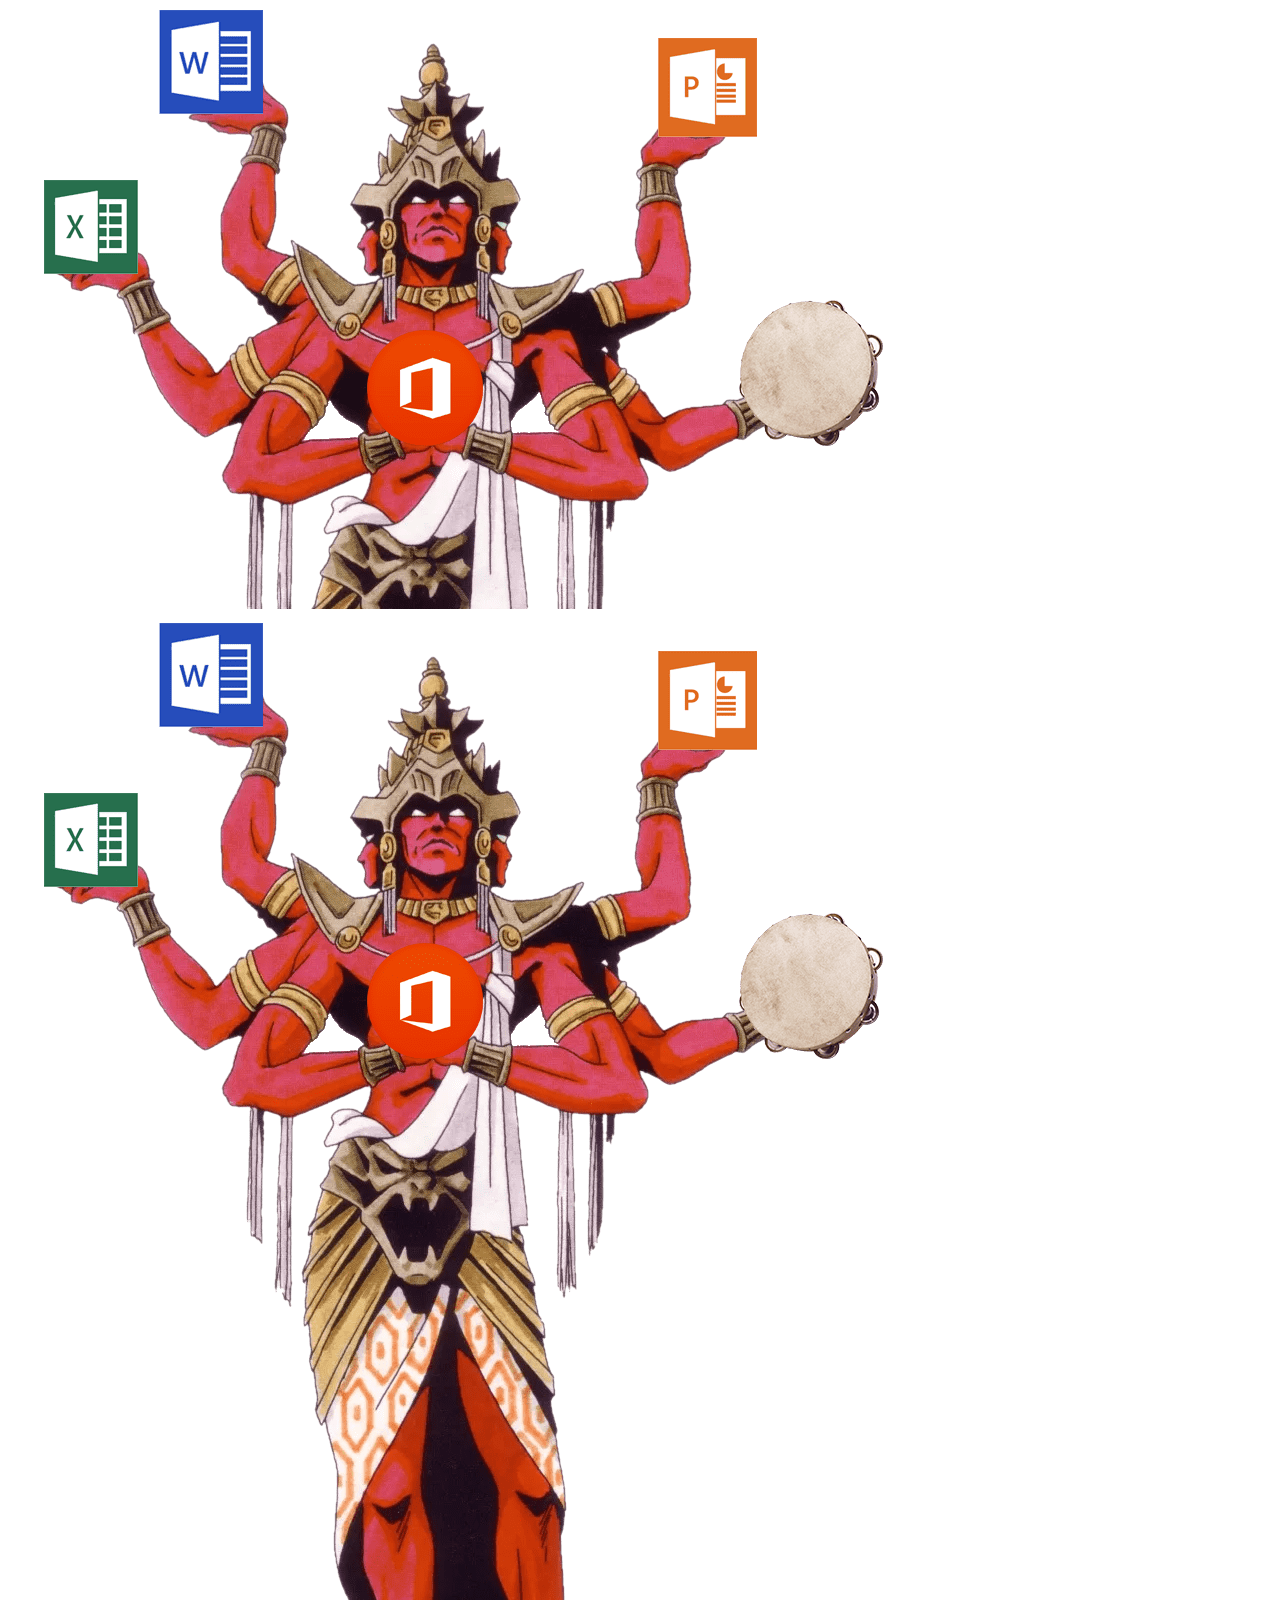
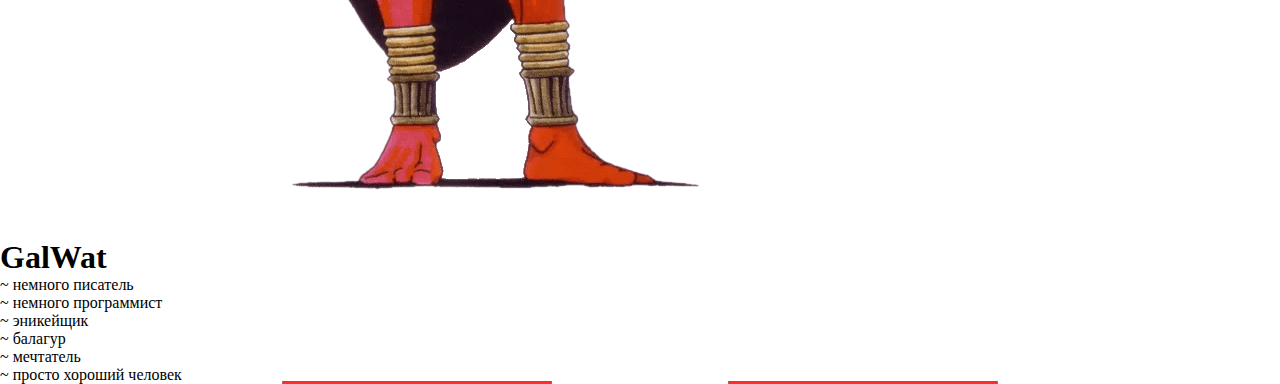
<file: index.html>
<!DOCTYPE html>
<html lang="ru">
<head>
  <link href="https://fonts.googleapis.com/css?family=Neucha&display=swap" rel="stylesheet">
  <meta charset='UTF-8'>
  <meta name="viewport" content="width=device-width, initial-scale=1.0">
  <meta name="yandex-verification" content="dc7a3e870a8bc0d7" />
  <title>GalWat</title>
  <link href='css/style.css' rel='stylesheet'>
  <link href='css/index.css' rel='stylesheet'>
</head>

<body>

  <main class="about">
    <img class="img-alt" src="img/avatar-900px.png" alt="Шива">
    <img class="img-main" src="img/avatar.png" alt="Шива">
    <div>
      <h1>GalWat</h1>
      <ul>
        <li>~ немного писатель</li>
        <li>~ немного программист</li>
        <li>~ эникейщик</li>
        <li>~ балагур</li>
        <li>~ мечтатель</li>
        <li>~ просто хороший человек</li>
      </ul>
    </div>
  </main>

  <footer>
    <nav>
      <a href="writing.html"><img src="img/tales.svg" alt="Рассказы"></a>
      <a href="programming.html"><img src="img/programmes.svg" alt="Программы"></a>
    </nav>
  </footer>

</body>
</html>
</file>
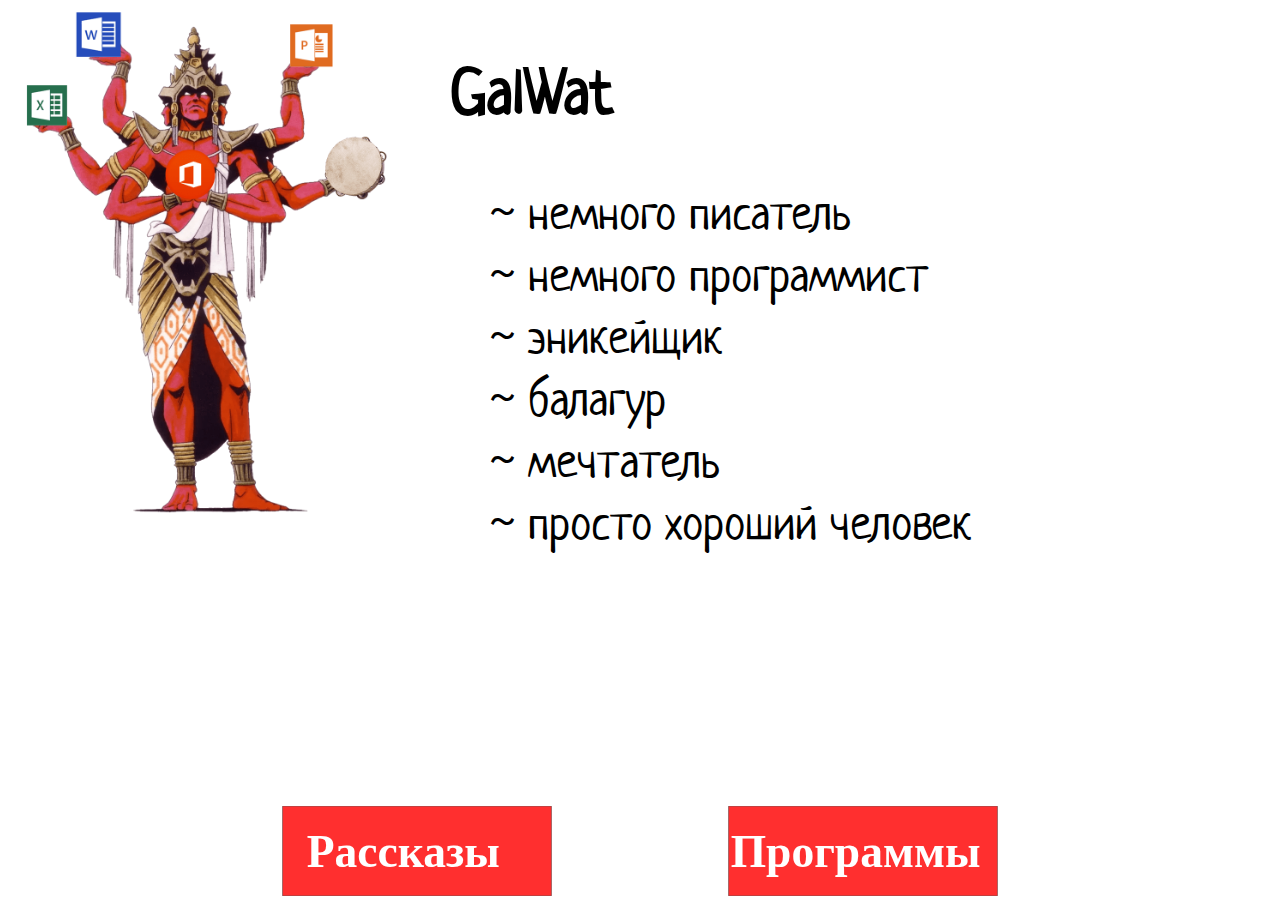
<file: about.html>
<!DOCTYPE html>
<html lang="ru">
<head>
  <link href="https://fonts.googleapis.com/css?family=Neucha&display=swap" rel="stylesheet">
  <meta charset='UTF-8'>
  <meta name="viewport" content="width=device-width, initial-scale=1.0">
  <meta name="yandex-verification" content="dc7a3e870a8bc0d7" />
  <title>GalWat</title>
  <link href='css/style.css' rel='stylesheet'>
  <link href='css/about.css' rel='stylesheet'>
</head>

<body>

  <main class="about">
    <img class="img-alt" src="img/avatar-900px.png" alt="Шива">
    <img class="img-main" src="img/avatar.png" alt="Шива">
    <div>
      <h1>GalWat</h1>
      <ul>
        <li>~ немного писатель</li>
        <li>~ немного программист</li>
        <li>~ эникейщик</li>
        <li>~ балагур</li>
        <li>~ мечтатель</li>
        <li>~ просто хороший человек</li>
      </ul>
    </div>
  </main>

  <footer>
    <nav>
      <a href="writing.html"><img src="img/tales.svg" alt="Рассказы"></a>
      <a href="programming.html"><img src="img/programmes.svg" alt="Программы"></a>
    </nav>
  </footer>

</body>
</html>
</file>
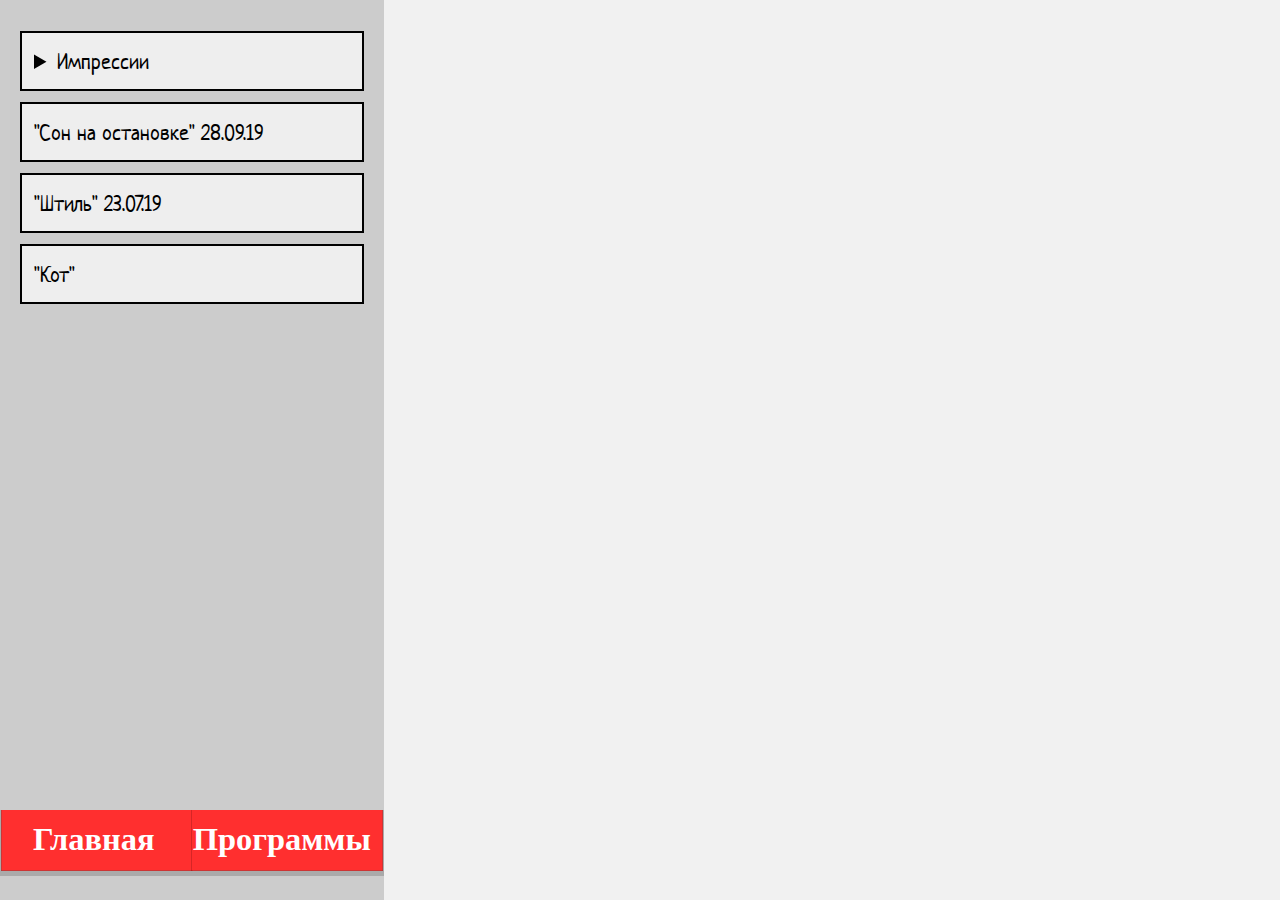
<file: writing.html>
<!DOCTYPE html>
<html lang="ru">

<head>
    <link href="https://fonts.googleapis.com/css?family=Merriweather&display=swap" rel="stylesheet">
    <link href="https://fonts.googleapis.com/css?family=Neucha&display=swap" rel="stylesheet">
    <meta charset='UTF-8'>
    <meta name="viewport" content="width=device-width">
    <title>GW Writing</title>
    <link href='css/writing.css' rel='stylesheet'>
</head>

<body>
    <section>
        <div class="list">
            
            <details><summary>Импрессии</summary>
                
                <input value='"Отчаяние" 28.09.19' onclick=choose(name) type="button" name="Imp-Despair"> 
                <input value='"Отвращение" 21.07.19' onclick=choose(name) type="button" name="Imp-Disgust"> 
                <input value='"Cтрах" 05.07.19' onclick=choose(name) type="button" name="Imp-Fear"> 
                <input value='"Счастье" 05.07.19' onclick=choose(name) type="button" name="Imp-Happiness"> 
                <input value='"Усталость" 05.07.19' onclick=choose(name) type="button" name="Imp-Weakness"> 
            </details>
            
            <input value='"Cон на остановке" 28.09.19' onclick=choose(name) type="button" name="BusStop-Dream"> 
            <input value='"Штиль" 23.07.19' onclick=choose(name) type="button" name="Calm"> 
            <input value='"Кот"' onclick=choose(name) type="button" name="CatOnCeil"> 
        </div>

        <nav class="menu">
            <a href="index.html"><img src="img/home.svg" alt="Домой"></a>
            <a href="programming.html"><img src="img/programmes.svg" alt="Программы"></a>
        </nav>
    </section>

    <main>
        <article>
            
            <div id="Imp-Despair" style="display: none;">
                 
                <p>Я не смогу. Это бесполезно. Мне никогда не выбраться отсюда, никогда не понять этого места.</p>  
                <p>Кто я?! Почему я здесь?!</p>  
                <p>Может, отсюда вообще нет выхода! Я совершенно ничего не помню... Не помню, кем был и как оказался здесь.</p>  
                <p>И этот дождь. Да я умру раньше, чем увижу ясное небо!</p>  
                <p>Я не хочу мыслить, не хочу жить. Господи, прекрати мою жизнь! Я прошу тебя!</p>  
                <p>Но тебя не существует... Я совершенно один в этом безмолвном и холодном мире.</p>  
                <p>И я устал.</p> 
            </div>
            
            <div id="Imp-Disgust" style="display: none;">
                 
                <p>Мерзкий дождь!</p>  
                <p>Отвратительная сырость проникает в каждую ниточку одежды, заставляя ежиться и дрожать от холода. Сорвать бы с себя эту сырость и выбросить прочь, как можно дальше. Будто она въелась в меня, стала неприятной, но неотъемлемой частью меня самого.</p>  
                <p>С большим трудом вдыхаю тяжелый, насыщенный влагой воздух. О, как отвратительно может быть дыхание!</p>  
                <p>Назойливые, словно туча мошкары, удары капель, от которых некуда скрыться.</p>  
                <p>Даже сам я отвратителен себе, но... кто я?</p>  
                <p>Я в отчаянии.</p> 
            </div>
            
            <div id="Imp-Fear" style="display: none;">
                 
                <p>Страх.</p>  
                <p>Мне страшно. Я совершенно один... И этот проклятый дождь.</p>  
                <p>Невыносимый стук каждой капли похож на шаги. Это может оказаться что угодно. Клубящаяся темнота давит на меня, заслоняя небо. Голубое, светлое небо! Я отдам все, лишь бы этот кошмар скорее кончился!</p>  
                <p>Липкий страх окутывает меня, держит в своих цепких лапах, играет мной, заставляя дрожать и сомневаться. Я лишь песчинка в этом мире, полном опасностей.</p>  
                <p>Прошу, оставь меня!</p>  
                <p>Но... Кто я? За что я здесь? Боже, как я хочу знать это!</p>  
                <p>Я отвратителен.</p> 
            </div>
            
            <div id="Imp-Happiness" style="display: none;">
                 
                <p>Дождик! Как здорово!</p>  
                <p>Интересно, а куда это я попал? Хотя нет. Не интересно.</p>  
                <p>Дождик!</p>  
                <p>Капли со звоном разбиваются о листья, дорогу, крышу. Обожаю этот звук: тук! тук! тук! Будто тысячи хрустальных молоточков отбивают одним им известную мелодию. Кажется, весь мир радуется дождю! Ведь он приносит с собой жизнь!</p>  
                <p>Но... Почему здесь никого нет? Кто я?</p>  
                <p>Пожалуй, это неважно, если у меня нет ответов.</p>  
                <p>Но... это страшно.</p> 
            </div>
            
            <div id="Imp-Weakness" style="display: none;">
                 
                <p>Усталость. Она повсюду.</p>  
                <p>Кажется, будто капли устали рушиться с неба, земля устала от нескончаемого дождя, а я устал следить за течением судьбы.</p>  
                <p>Дождь продолжается. Свинцово-серые облака угрожающе нависают над мрачным миром, словно в решимости задавить его, невыносимо медленно обрушившись вниз.</p>  
                <p>Тяжелый стук раздаётся со всех сторон, проникает в разум и не дает забыться. Тупые удары капель преследуют меня и отзываются во мне глухой болью потревоженного сознания.</p>  
                <p>Дождь...</p>  
                <p>Сколько он уже идет, дождь?</p>  
                <p>Я устал. Ведь так не может продолжаться вечно. Или...</p>  
                <p>Как давно я здесь? Кто я?</p>  
                <p>У меня есть только вопросы и ни одного ответа.</p>  
                <p>Но, возможно, мне стоит быть счастливым?</p> 
            </div>
            

            
            <div id="BusStop-Dream" style="display: none;">
                 
                <p>Я видел сон,</p>  
                <p>И мне в нем снился</p>  
                <p>Слон.</p>  
                <p>Расправив крылья,</p>  
                <p>Разбегался он.</p>  
                <p>Взлетел</p>  
                <p>И, помахав хвостом,</p>  
                <p>Вдруг превратился</p>  
                <p>В господина под зонтом.</p>  
                <p>Потер глаза я,</p>  
                <p>Обещая спать</p>  
                <p>Лечь поскорее</p>  
                <p>В теплую кровать.</p> 
            </div>
            
            <div id="Calm" style="display: none;">
                 
                <p>Штиль.</p>  
                <p>Слабо колышется парус, легкие волны лениво разбиваются о борт лодки, дрейфующей невдалеке от берега. Немыслимым кажется предположить недавний шторм, но тем не менее, он был.</p>  
                <p>Об этом свидетельствуют разбросанные всюду по воде обломки и необычайная тишина вокруг. Может создаться впечатление, будто жизнь вовсе покинула это место. И все-таки...</p>  
                <p>Мысли человека так же ленивы, как окружающие его волны. "Зачем в шторм вышел он на столь жалком суденышке в море?", "Почему он до сих пор жив?", "Чем, кроме чрезвычайного везения, можно объяснить это?" - именно те вопросы, которые меньше всего его волнуют. Пожалуй, сейчас вообще ничто не может вызвать в нем волнения.</p>  
                <p>"Я снова жив", - эта мысль вызывает у него смех. Да, снова, опять, в который раз жив. Множество раз он находился в самом центре стихии, но неизменно выходил из нее целым. В отличие от тех, чьи лодки теперь обломками окружали его. Слишком редко возвращались те, кому не посчастливилось оказаться в море во время бури.</p>  
                <p>Он не знает, почему море не поглощает его. Все началось, когда в детстве они с отцом попали в шторм. Он выжил. Только он. Пришлось рыбачить одному, и следующий шторм тоже оставил его в живых. Неопытный, он неминуемо должен был погибнуть, но выжил и в третий раз. Люди стали поговаривать, что он приносит беду, и другие лодки перестали выходить вместе с ним.</p>  
                <p>А теперь... Он снова пытался утонуть. Это даже стало своеобразным развлечением, когда страх отступил и буря стала привычной. Находясь в ее центре, он наслаждался ею, наблюдал ее мощь и величие. Видел, как она нарастает и как теряет энергию, стихает и полностью успокаивается. А после всегда наступает абсолютное спокойствие.</p>  
                <p>Штиль.</p>  
                <p>Но шторм обязательно будет. И он снова сядет в свою лодку.</p> 
            </div>
            
            <div id="CatOnCeil" style="display: none;">
                 
                <p>На потолке сидел кот. Простой, самый обыкновенный кот, каких можно в избытке встретить на любых, даже самых непримечательный, улочках совершенно любого города.</p>  
                <p>Кот вел себя совершенно невозмутимо. Собственно, его, как и любого порядочного кота, нисколько не волновала физическая невозможность такого способа проводить досуг. Вдобавок кот был доволен жизнью и в некотором роде собой, так как несомненным представляется факт: настолько хорошую жизнь он имел только потому, что являлся котом выдающимся, по его собственному мнению.</p>  
                <p>Признаем за ним некоторые заслуги и, несмотря на то, что обрисовали мы его как вполне обыкновенного, называть впредь станем Котом. Скажем, прекрасные личные качества могли бы быть такого рода заслугами.</p>  
                <p>Итак, кот был сыт, доволен и сидел на потолке. Для Кота это было вполне естественно, так как он никогда не задумывался, что это может быть невозможно, а следовательно не признавал никаких ограничений собственной свободы.</p>  
                <p>На потолке никого не было. Несмотря на исключительность, подчеркнутую собственным именем, Кота уже не сидел там, где мы ожидали бы его увидеть. Возможно, когда-нибудь мы услышим про Кота еще что-то, но в текущей сложившейся ситуации придется описывать комнату, в которой он ранее находился.</p>  
                <p>Для внешнего наблюдателя комната эта выглядела бы не менее странной, чем сам Кот. Во-первых, в ней совершенно не было окон или дверей, да и вообще никаких привычных нам способов попасть внутрь или выбраться наружу. Во-вторых, стоило только отвести взгляд от какой-то стены, как она тут же меняла цвет, однако никто не смог бы с уверенностью утверждать, менялся ли он сразу, когда вы отвернетесь или непосредственно перед тем, как вы посмотрите обратно. Таким образом, периодически закрывая глаза и поворачиваясь, вы обнаруживали бы себя как будто в совершенно другой комнате, при этом не двигаясь с места.</p>  
                <p>Вообще комната была довольно странной. Поостережемся называть ее Комнатой, на всякий случай, чтобы она не имела в этом плане никаких пересечений с Котом и не исчезла вслед за ним.</p>  
                <p>Больше в комнате ничего не было. То есть, в ней не было абсолютно ничего. Иначе говоря, комната была полностью пуста, а осознание этого факта неизбежно давило бы на ваш разум, окажись вы случайно внутри.</p>  
                <p>Мы могли бы дать ей такое название: Абсолютно Пустая Комната Переменной Размерности Пространства, но не будем по причинам, изложенным выше. Переменную размерность пространства вы могли бы невзначай обнаружить, сломав случайно пятую стену или встретившись взглядом с четырехмерным Котом, который к сожалению отсутствовал.</p>  
                <p>Находясь внутри комнаты, Кот тоже имел переменную размерность, не имевшую однако ничего общего с размерностью обыкновенных котов, зависящей у последних исключительно от количества съеденной пищи. Все-таки жаль, что Кот так внезапно пропал и поставил меня перед вами в такую неловкую ситуацию, когда молчание было бы слишком тяжелым и невежливым, а говорить особо и не о чем вследствие пустоты вышеупомянутой комнаты.</p>  
                <p>Пожалуй, если вы не против, я все же отойду, пока Кот не соизволит вернуться, а вы можете в это время попробовать представить себе получше пустую четырехмерную комнату.</p>  
                <p>V</p>  
                <p>V</p>  
                <p>V</p>  
                <p>V</p>  
                <p>V</p>  
                <p>V</p>  
                <p>V</p>  
                <p>V</p>  
                <p>V</p>  
                <p>V</p>  
                <p>V</p>  
                <p>V</p>  
                <p>V</p>  
                <p>V</p>  
                <p>V</p>  
                <p>V</p>  
                <p>V</p>  
                <p>V</p>  
                <p>V</p>  
                <p>V</p>  
                <p>Все еще представляете? Кот не вернулся? Нет? Ну ладно...</p>  
                <p>V</p>  
                <p>V</p>  
                <p>V</p>  
                <p>V</p>  
                <p>V</p>  
                <p>V</p>  
                <p>V</p>  
                <p>V</p>  
                <p>V</p>  
                <p>V</p>  
                <p>V</p>  
                <p>V</p>  
                <p>V</p>  
                <p>V</p>  
                <p>На потолке сидели два Кота. Точнее, это был один Кот, но его было два. Сей факт, кажущийся вам наверное чем-то необычным, для Кота не представлял абсолютно никакого интереса. Кот был сыт, доволен жизнью и во все четыре глаза любовался собой.</p> 
            </div>
            
        </article>
    </main>

    <script>
        var previous = document.querySelector("input").name;
        function choose(name) {
            document.getElementById(previous).style.display = "none";
            document.getElementById(name).style.display = "block";

            var prevBtn = document.getElementsByName(previous)[0];
            prevBtn.style.fontWeight = "normal";
            prevBtn.style.backgroundColor = "inherit";
            var btn = document.getElementsByName(name)[0];
            btn.style.fontWeight = "bold";
            btn.style.backgroundColor = "#838383";
            previous = name;
        }
    </script>
</body>

</html>
</file>
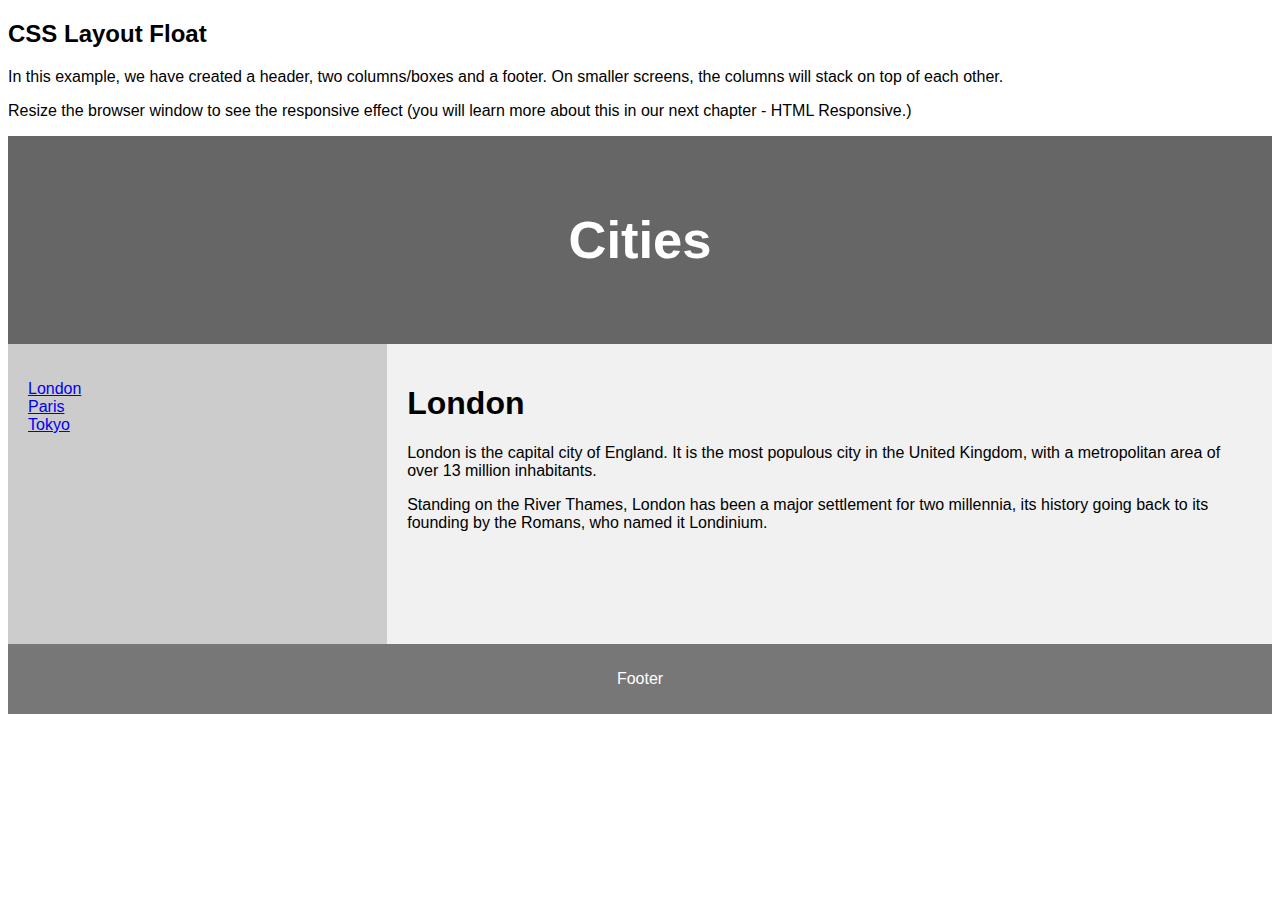
<file: writing_.html>
<!DOCTYPE html>
<html lang="en">

<head>
  <title>CSS Template</title>
  <meta charset="utf-8">
  <meta name="viewport" content="width=device-width, initial-scale=1">
  <style>
    * {
      box-sizing: border-box;
    }

    body {
      font-family: Arial, Helvetica, sans-serif;
    }

    /* Style the header */
    header {
      background-color: #666;
      padding: 30px;
      text-align: center;
      font-size: 35px;
      color: white;
    }

    /* Create two columns/boxes that floats next to each other */
    nav {
      float: left;
      width: 30%;
      height: 300px;
      /* only for demonstration, should be removed */
      background: #ccc;
      padding: 20px;
    }

    /* Style the list inside the menu */
    nav ul {
      list-style-type: none;
      padding: 0;
    }

    article {
      float: left;
      padding: 20px;
      width: 70%;
      background-color: #f1f1f1;
      height: 300px;
      /* only for demonstration, should be removed */
    }

    /* Clear floats after the columns */
    section:after {
      content: "";
      display: table;
      clear: both;
    }

    /* Style the footer */
    footer {
      background-color: #777;
      padding: 10px;
      text-align: center;
      color: white;
    }

    /* Responsive layout - makes the two columns/boxes stack on top of each other instead of next to each other, on small screens */
    @media (max-width: 600px) {

      nav,
      article {
        width: 100%;
        height: auto;
      }
    }
  </style>
</head>

<body>

  <h2>CSS Layout Float</h2>
  <p>In this example, we have created a header, two columns/boxes and a footer. On smaller screens, the columns will
    stack on top of each other.</p>
  <p>Resize the browser window to see the responsive effect (you will learn more about this in our next chapter - HTML
    Responsive.)</p>

  <header>
    <h2>Cities</h2>
  </header>

  <section>
    <nav>
      <ul>
        <li><a href="#">London</a></li>
        <li><a href="#">Paris</a></li>
        <li><a href="#">Tokyo</a></li>
      </ul>
    </nav>

    <article>
      <h1>London</h1>
      <p>London is the capital city of England. It is the most populous city in the United Kingdom, with a metropolitan
        area of over 13 million inhabitants.</p>
      <p>Standing on the River Thames, London has been a major settlement for two millennia, its history going back to
        its founding by the Romans, who named it Londinium.</p>
    </article>
  </section>

  <footer>
    <p>Footer</p>
  </footer>

</body>

</html>
</file>
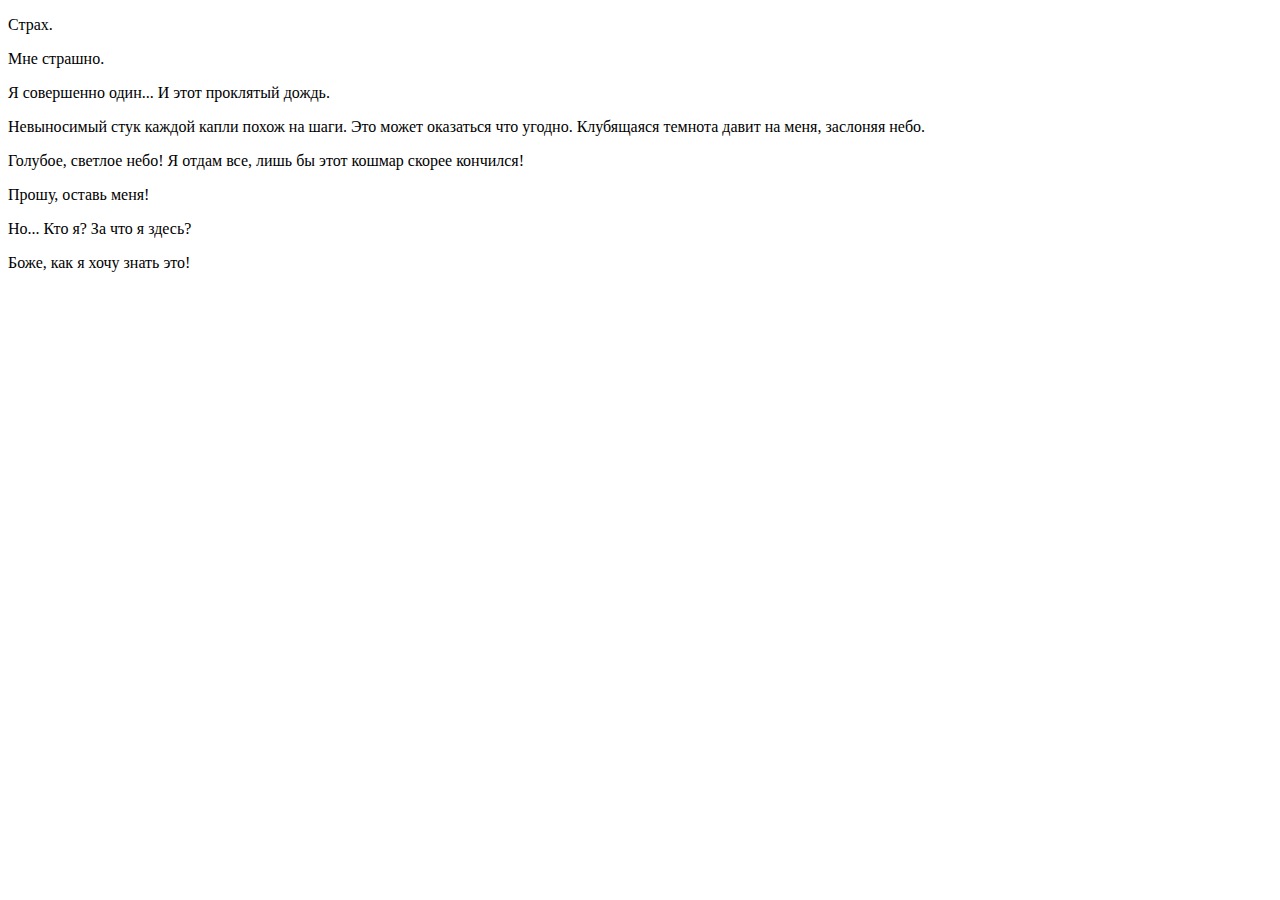
<file: src/raw/fear.html>
<!doctype html>
<html>
<head>
<meta charset='UTF-8'><meta name='viewport' content='width=device-width initial-scale=1'>
<title></title></head>
<body><p>Страх.</p>
<p>Мне страшно.</p>
<p>Я совершенно один... И этот проклятый дождь.</p>
<p>Невыносимый стук каждой капли похож на шаги. Это может оказаться что угодно. Клубящаяся темнота давит на меня, заслоняя небо. </p>
<p>Голубое, светлое небо! Я отдам все, лишь бы этот кошмар скорее кончился!</p>
<p>Прошу, оставь меня!</p>
<p>Но... Кто я? За что я здесь?</p>
<p>Боже, как я хочу знать это!</p>
</body>
</html>
</file>
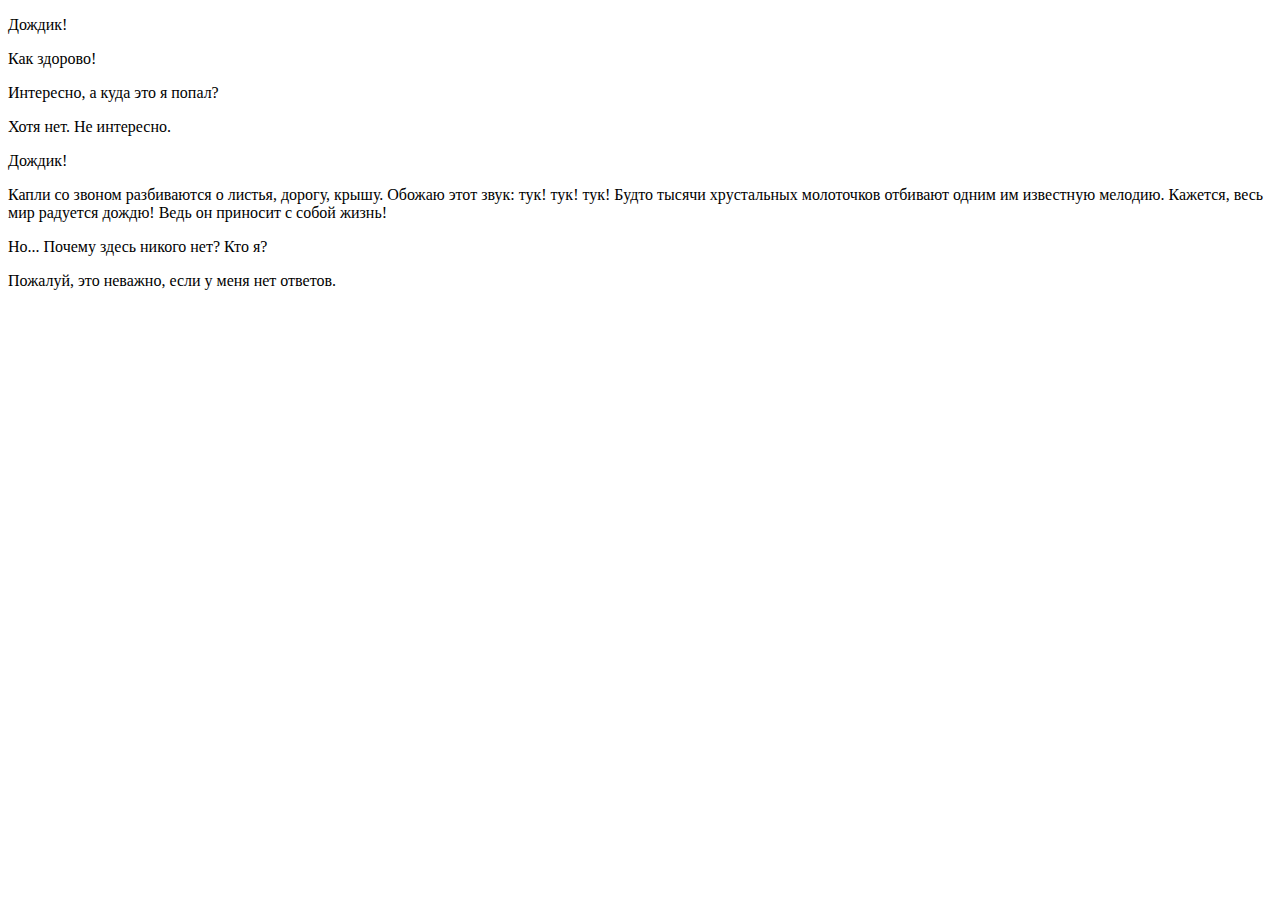
<file: src/raw/happiness.html>
<!doctype html>
<html>
<head>
<meta charset='UTF-8'><meta name='viewport' content='width=device-width initial-scale=1'>
<title></title></head>
<body><p>Дождик!</p>
<p>Как здорово!</p>
<p>Интересно, а куда это я попал?</p>
<p>Хотя нет. Не интересно.</p>
<p>Дождик!</p>
<p>Капли со звоном разбиваются о листья, дорогу, крышу. Обожаю этот звук: тук! тук! тук! Будто тысячи хрустальных молоточков отбивают одним им известную мелодию. Кажется, весь мир радуется дождю! Ведь он приносит с собой жизнь!</p>
<p>Но... Почему здесь никого нет? Кто я?</p>
<p>Пожалуй, это неважно, если у меня нет ответов.</p>
</body>
</html>
</file>
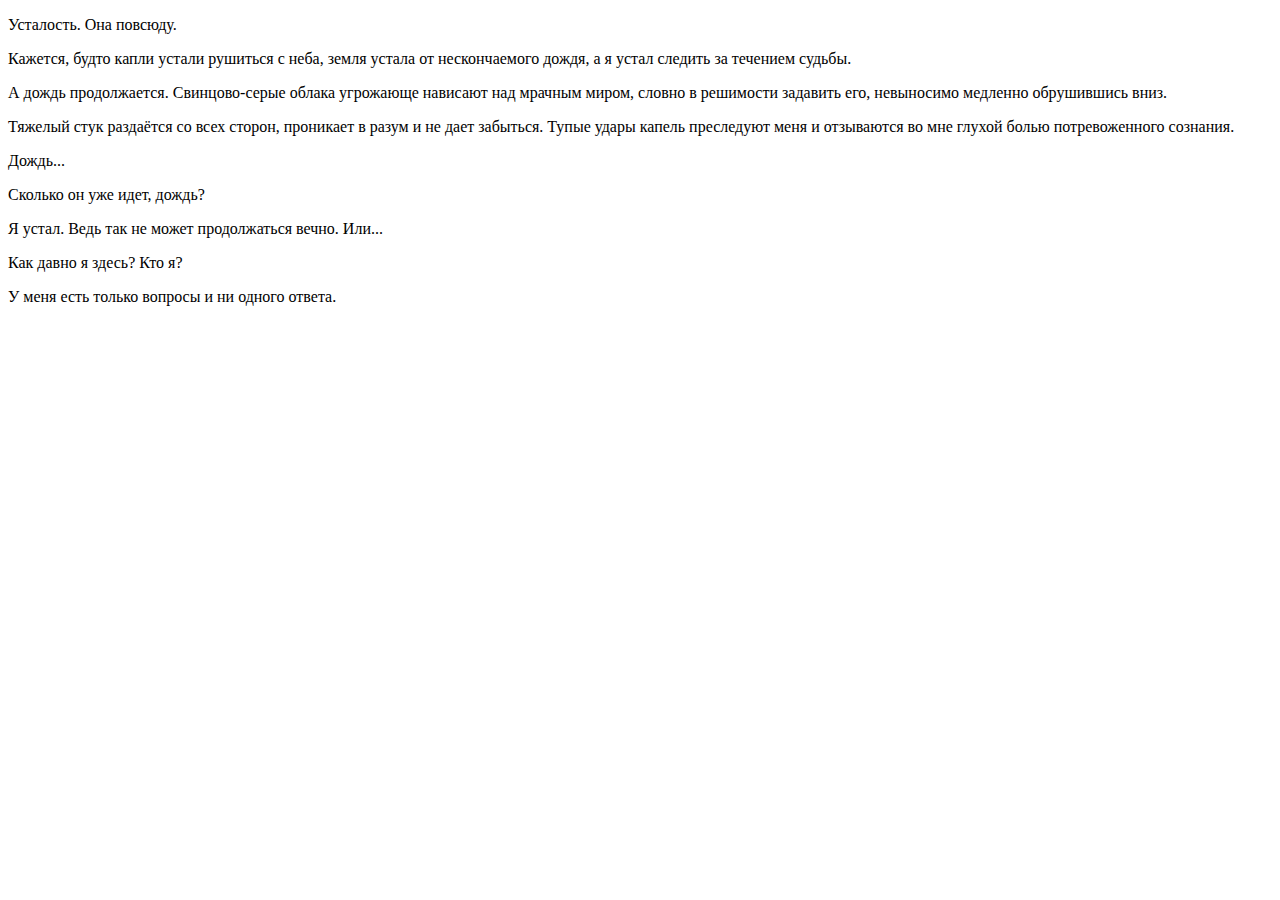
<file: src/raw/weakness.html>
<!doctype html>
<html>
<head>
<meta charset='UTF-8'><meta name='viewport' content='width=device-width initial-scale=1'>
<title></title></head>
<body><p>Усталость. Она повсюду. </p>
<p>Кажется, будто капли устали рушиться с неба, земля устала от нескончаемого дождя, а я устал следить за течением судьбы.</p>
<p>А дождь продолжается. Свинцово-серые облака угрожающе нависают над мрачным миром, словно в решимости задавить его, невыносимо медленно обрушившись вниз.</p>
<p>Тяжелый стук раздаётся со всех сторон, проникает в разум и не дает забыться. Тупые удары капель преследуют меня и отзываются во мне глухой болью потревоженного сознания.</p>
<p>Дождь...</p>
<p>Сколько он уже идет, дождь?</p>
<p>Я устал. Ведь так не может продолжаться вечно. Или...</p>
<p>Как давно я здесь? Кто я?</p>
<p>У меня есть только вопросы и ни одного ответа.</p>
</body>
</html>
</file>
<file: css/style.css>
* {
  /* border: 2px solid black; */
}

nav {
  position: fixed;
  left: 0px;
  width: 100%;

  text-align: center;
}

nav a {
  display: inline-block;

  box-sizing: border-box;

  width: 50%;
  margin: -3px;

  color: black;
  text-decoration: none;
  text-align: center;

  /* border: 2px solid black; */
}

nav img {
  height: 100%;
  width: 100%;
}


@media screen and (min-width: 901px) {
  nav a {
    width: 35%;
    max-width: 500px;

    height: 10vh;
    line-height: 10vh;
  }
}


@media screen and (max-width:900px) {
  nav a {
    height: 7vh;
    line-height: 7vh;
  }
}

@media screen and (max-width:900px) and (orientation: landscape) {
  nav a {
    width: 35%;

    height: 10vh;
    line-height: 10vh;
  }
}
</file>
<file: css/index.css>
* {
    margin: 0;
    padding: 0;
}

.main {
    overflow: hidden;
    width: 100%;
    height: 100%;
    display: flex;
    justify-content: center;
    /* align-items: stretch; */
}

img {
    display: inline-block;
    object-fit: fill;
    flex: 1;
    z-index: 1;
    transition: filter .5s ease, transform .5s ease;
}

.left, .right {
    /* filter: blur(1px); */
}

img:hover {
    filter: brightness(120%);
    transform: scale(0.99);
    /* z-index: 1; */
}

.middle {
    flex: 0;
    z-index: 2;
    /* transition: transform .5s ease; */
}

.middle:hover {
    transform: scale(1.1);
}
</file>
<file: css/about.css>
nav {
  bottom: 0;
}

.about {
  overflow: auto;
  font-family: 'Neucha', cursive;
}

.about h1 {
  font-family: 'Neucha', cursive;
}

.about ul {
  font-size: 150%;
  margin-right: 5%;

  list-style-type: none;
  list-style-position: outside;

  /* border: 2px solid black; */
}

@media screen and (min-width: 901px) {
  body {
    margin-bottom: 10vh;
  }

  .img-alt {
    display: none;
  }

  .about {
    font-size: 2rem;
  }

  .about img {
    float: left;
    width: 30%;
  }

  .about div {
    margin-left: 35%;
  }
}


@media screen and (max-width:900px) {
  body {
    margin-bottom: 7vh;
  }

  .img-main {
    display: none !important;
  }

  .about {
    font-size: 1rem;
  }

  .about img {
    width: 75%;
    margin: 0 auto;
    display: block;

    border-radius: 50%;

    border: 2px solid black;
  }

  .about h1 {
    text-align: center;
    margin-top: 0px;
    margin-bottom: 1px;

    /* border: 2px solid black; */
  }
}


@media screen and (max-width: 900px) and (orientation: landscape) {
  .about {
    font-size: 0.9rem;
  }

  .about img {
    width: 50%;
    display: inline;
    float: left;
  }

  .about div {
      margin-left: 50%;
  }

  .about ul {
    margin-top: 0px;
    line-height: 100%;

    /* border: 2px solid black; */
  }

  .about h1 {
    margin-bottom: 0px;
  }
}
</file>
<file: css/writing.css>
* {
  box-sizing: border-box;
  overflow: hidden;
  margin: 0;
}
/* ::-webkit-scrollbar {display:none;} */

details summary {
  outline: none;
}

details[open] > summary {
  font-weight: bold;
}

details[open] {
  background-color: inherit;
}

article {
  text-indent: 35px;
}

input, details {
  font-family: 'Neucha', cursive;
  font-size: 22px;
  padding: 6px;
  padding-left: 12px;
  line-height: 2em;
  background-color: #eeeeee;
  width: 100%;
  text-align: left;

  border: 2px solid black;

  margin-top: 0.5em;
}

input:hover {
  background-color: #A9A9A9;
}

section{
  float: left;
  width: 30%;
  height: 100vh;
  background: #ccc;
}

.list {
  overflow-y: scroll;
  height: 90%;
  padding: 20px;
}

article {
  margin-top: 0px;
  float: left;
  font-family: 'Neucha', cursive;
  font-size: 22px;
  padding: 5%;
  width: 70vw;
  max-height: 100vh;
  overflow-y: scroll;
  background-color: #f1f1f1;
  min-height: 100vh;
}

.menu {
  /* height: 100%; */
  background: #aaa;
  left: 0px;
  width: 100%;
  padding: 0;

  text-align: center;
}

.menu a {
  display: inline-block;

  box-sizing: border-box;

  width: 50%;
  margin: -3px;
  height: 100%;

  color: black;
  text-decoration: none;
  text-align: center;

  /* border: 2px solid black; */
}

.menu img {
  height: 100%;
  width: 100%;
}


/* @media screen and (min-width: 901px) {
  body {
    margin-top: 13vh;
    margin: 13vh auto;
    max-width: 1100px;
  }

  main {
    font-size: 20px;
    overflow: clip;
  }
}


@media screen and (max-width:900px) {
  body {
    margin-top: 10vh;
    margin-left: 2%;
    margin-right: 2%;
  }

  main {
    font-size: 16px;
  }
}

@media screen and (max-width:900px) and (orientation: landscape) {
  body {
    margin-top: 13vh;
  }
} */
</file>
